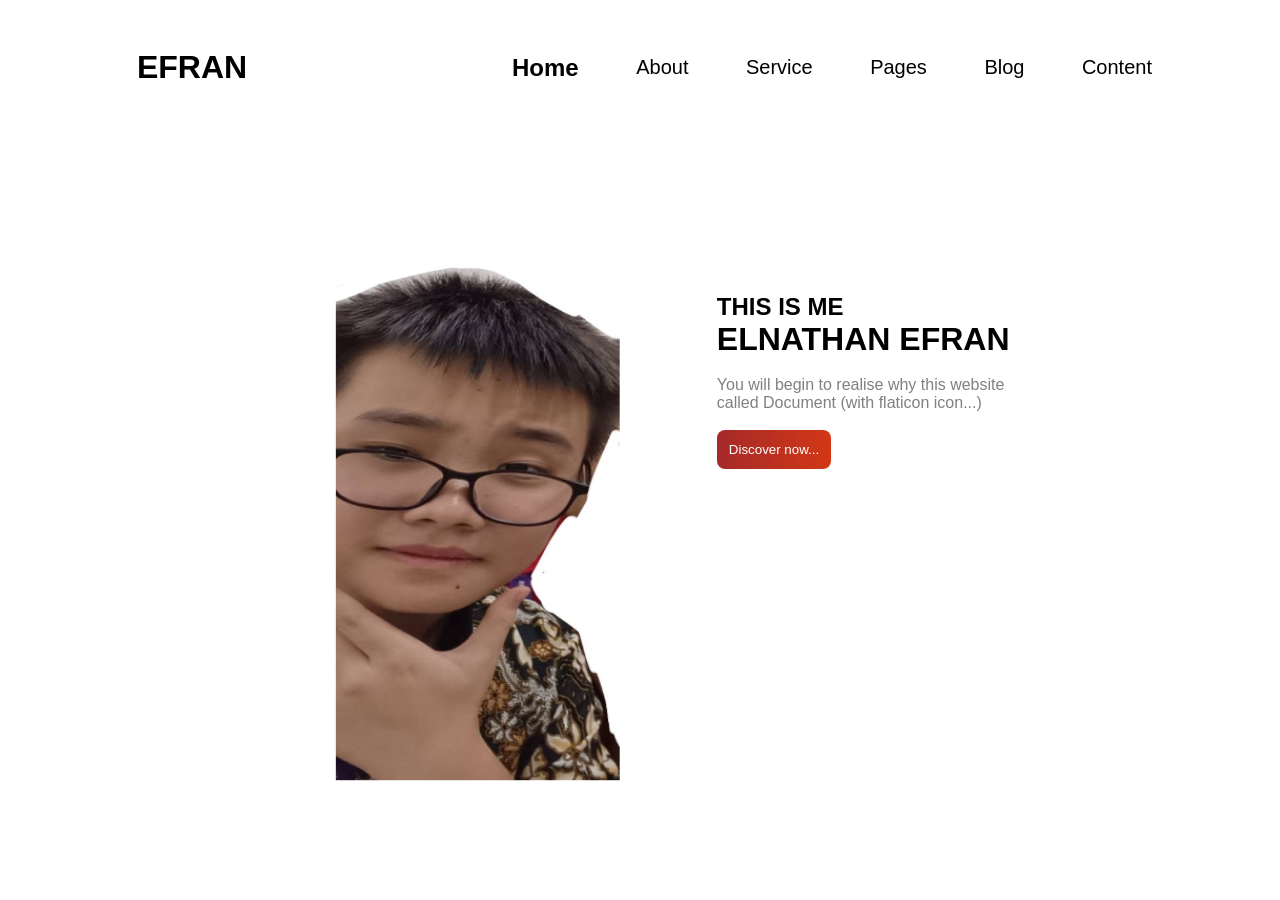
<file: index.html>
<!DOCTYPE html>
<html lang="en">
<head>
    <meta charset="UTF-8">
    <meta name="viewport" content="width=device-width, initial-scale=1.0">
    <title>Portfolio</title>
    <link rel="stylesheet" href="style5.css">
    <link rel="shortcut icon" href="question-sign.png">
</head>
<body>
    <div class="out">
        <div class="atas">
            <div class="l">
                <h1>EFRAN</h1>
            </div>
            <div class="k">
                <a href="index.html" style="font-size: 24px; font-weight: bold; text-decoration: none;" class="text">Home</a>
                <a href="about.html">About</a>
                <a href="service.html">Service</a>
                <a href="pages.html">Pages</a>
                <a href="blog.html">Blog</a>
                <a href="content.html">Content</a>
            </div>
        </div>
        <div class="mid">
            <div class="bks-mid">
                <div class="gbr">
                    <img src="Screenshot 2026-02-11 191618.png" alt="" style="width: 130%; height: 60vh;">
                </div>
                <div class="t">
                    <h2>THIS IS ME</h2>
                    <h1>ELNATHAN EFRAN</h1>
                    <p style="visibility: hidden;">w</p>
                    <p style="color: grey;">You will begin to realise why this website called Document (with flaticon icon...)</p>
                    <p style="visibility: hidden;">w</p>
                    <button onclick="goToPage()">Discover now...</button>
                </div>
            </div>
        </div>
    </div>
    <script>
        // kode dari youtube
        function goToPage() {
            window.location.href = "error.html";
            alert("don't do this if you want no error!");
        }
    </script>
</body>
</html>
</file>
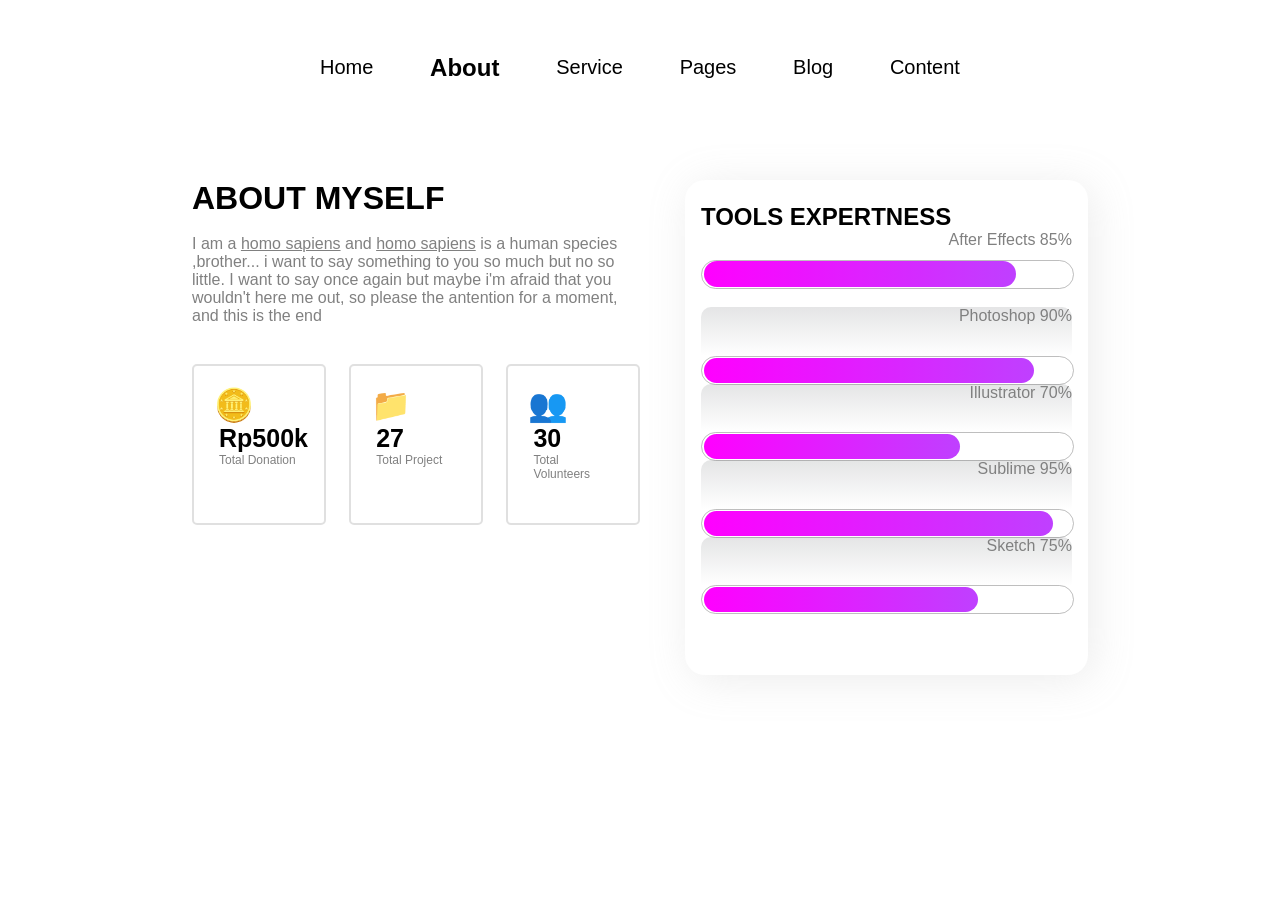
<file: about.html>
<!DOCTYPE html>
<html lang="en">
<head>
    <meta charset="UTF-8">
    <meta name="viewport" content="width=device-width, initial-scale=1.0">
    <title>About me</title>
    <link rel="stylesheet" href="about.css">
    <link rel="shortcut icon" href="question-sign.png">
</head>
<body>
        <div class="atas">
            <div class="right">
                <a href="index.html">Home</a>
                <a href="about.html" style="font-size: 24px; font-weight: bold; text-decoration: none;">About</a>
                <a href="service.html">Service</a>
                <a href="pages.html">Pages</a>
                <a href="blog.html">Blog</a>
                <a href="content.html">Content</a>
            </div>
        </div>
    <div class="out">
        <div class="mid">
            <div class="ki">
                <h1>ABOUT MYSELF</h1>
                <p style="visibility: hidden;">P</p>
                <p style="color: grey;">I am a <span style="text-decoration: underline; color: grey;">homo sapiens</span> and <span style="text-decoration: underline; color: grey;">homo sapiens</span> is a human species ,brother... i want to say something to you so much but no so little. I want to say once again but maybe i'm afraid that you wouldn't here me out, so please the antention for a moment, and this is the end</p>
                <h1 style="visibility: hidden; font-size: 45px;">P</h1>
                <div class="logo">
                    <div class="one">
                        <h1>🪙</h1>
                        <h3>Rp500k</h3>
                        <p >Total Donation</p>
                    </div>
                    <div class="two">
                        <h1>📁</h1>
                        <h3>27</h3>
                        <p>Total Project</p>
                    </div>
                    <div class="three">
                        <h1>👥</h1>
                        <h3>30</h3>
                        <p>Total Volunteers</p>
                    </div>
                </div>
            </div>
            <div class="ka">
                <div class="bks-ka">
                    <h2>TOOLS EXPERTNESS</h2>
                    <div class="k">
                        <div class="e">
                            <p>After Effects 85%</p>
                            <p style="visibility: hidden; font-size: 10px;">i</p>
                            <div class="g">
                                <div class="bks-g">

                                </div>
                            </div>
                        </div>
                        <div class="p">
                            <div class="photo">
                                <p>Photoshop 90%</p>
                            </div>
                            <div class="ga">
                                <div class="bks-ga">

                                </div>
                            </div>
                        </div>
                        <div class="l">
                            <div class="ill">
                                <p>Illustrator 70%</p>
                            </div>
                            <div class="gar">
                                <div class="bks-gar">

                                </div>
                            </div>
                        </div>
                        <div class="s">
                            <div class="lime">
                                <p>Sublime 95%</p>
                            </div>
                            <div class="gari">
                                <div class="bks-gari">

                                </div>
                            </div>
                        </div>
                        <div class="h">
                            <div class="kect">
                                <p>Sketch 75%</p>
                            </div>
                            <div class="garis">
                                <div class="bks-garis">

                                </div>
                            </div>
                        </div>
                    </div>
                </div>
            </div>
        </div>
    </div>
</body>
</html>
</file>
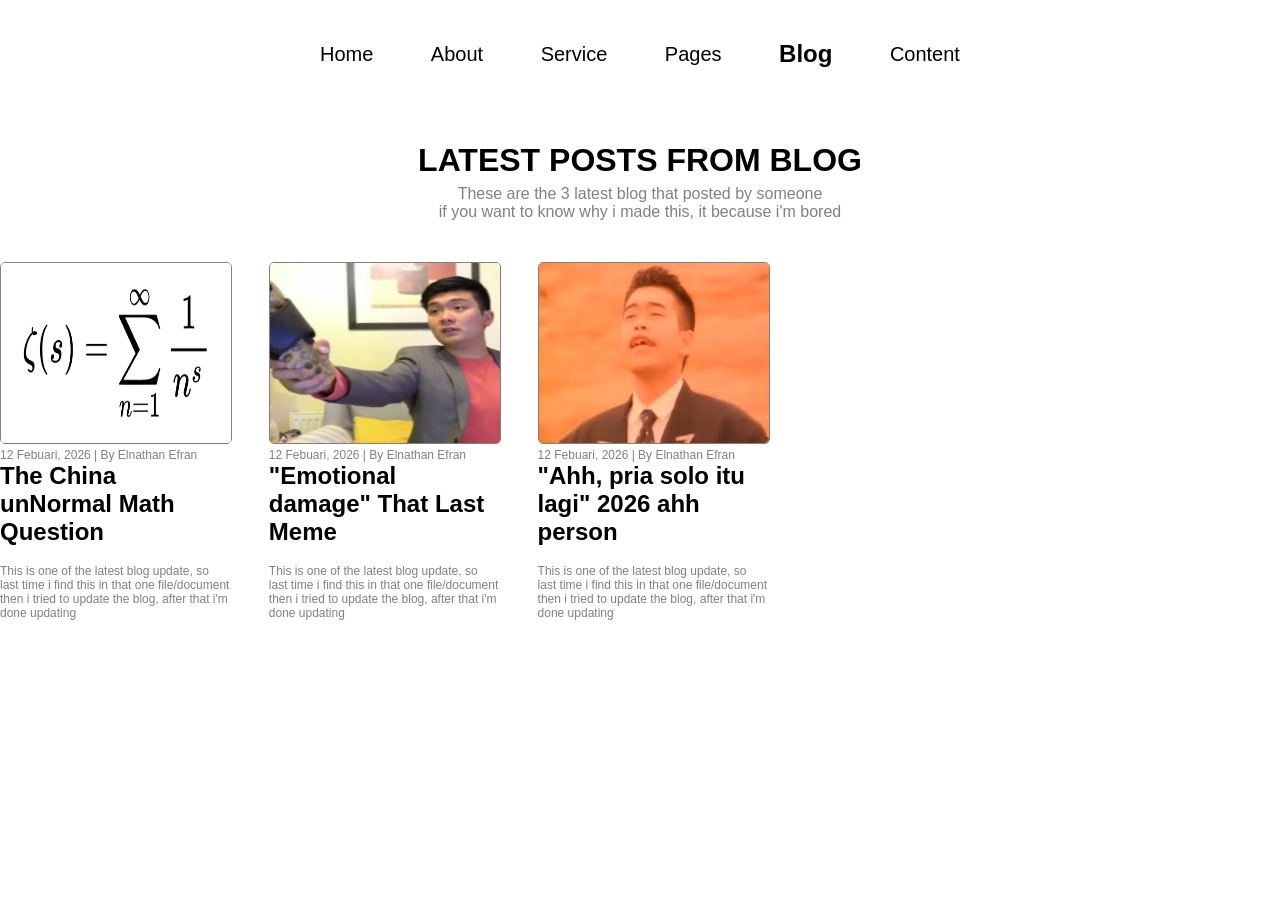
<file: blog.html>
<!DOCTYPE html>
<html lang="en">
<head>
    <meta charset="UTF-8">
    <meta name="viewport" content="width=device-width, initial-scale=1.0">
    <title>Some Blogs</title>
    <link rel="stylesheet" href="blog.css">
    <link rel="shortcut icon" href="question-sign.png">
</head>
<body>
    <div class="atas">
        <div class="right">
            <a href="index.html">Home</a>
            <a href="about.html">About</a>
            <a href="service.html">Service</a>
            <a href="pages.html">Pages</a>
            <a href="blog.html" style="font-size: 24px; font-weight: bold; text-decoration: none;">Blog</a>
            <a href="content.html">Content</a>
        </div>
    </div>
    <div class="mid">
        <h1 style="font-size: 30px; visibility: hidden;">W</h1>
        <h1>LATEST POSTS FROM BLOG</h1>
        <p style="visibility: hidden; font-size: 6px;">h</p>
        <p>These are the 3 latest blog that posted by someone</p>
        <p>if you want to know why i made this, it because i'm bored</p><br><br>
        <div class="d">
            <div class="k">
                <img src="Screenshot 2026-01-03 205551.png" alt="" style="width: 100%; height: 20vh; border-radius: 5px; border: 1px solid grey;" onclick="goToPage()">
                <p>12 Febuari, 2026 | By Elnathan Efran</p>
                <h2>The China unNormal Math Question</h2><br>
                <p>This is one of the latest blog update, so last time i find this in that one file/document then i tried to update the blog, after that i'm done updating</p>
            </div>
            <div class="k">
                <img src="Screenshot 2026-01-03 203443.png" alt="" style="width: 100%; height: 20vh; border-radius: 5px; border: 1px solid grey;" onclick="goToPage()">
                <p>12 Febuari, 2026 | By Elnathan Efran</p>
                <h2>"Emotional damage" That Last Meme</h2><br>
                <p>This is one of the latest blog update, so last time i find this in that one file/document then i tried to update the blog, after that i'm done updating</p>
            </div>
            <div class="k">
                <img src="Screenshot 2026-02-12 205001.png" alt="" style="width: 100%; height: 20vh; border-radius: 5px; border: 1px solid grey;" onclick="goToPage()">
                <p>12 Febuari, 2026 | By Elnathan Efran</p>
                <h2>"Ahh, pria solo itu lagi" 2026 ahh person</h2><br>
                <p>This is one of the latest blog update, so last time i find this in that one file/document then i tried to update the blog, after that i'm done updating</p>
            </div>
        </div>
    </div>
    <script>
        function goToPage() {
            window.location.href = "jellylike.html";
        }
    </script>
</body>
</html>
</file>
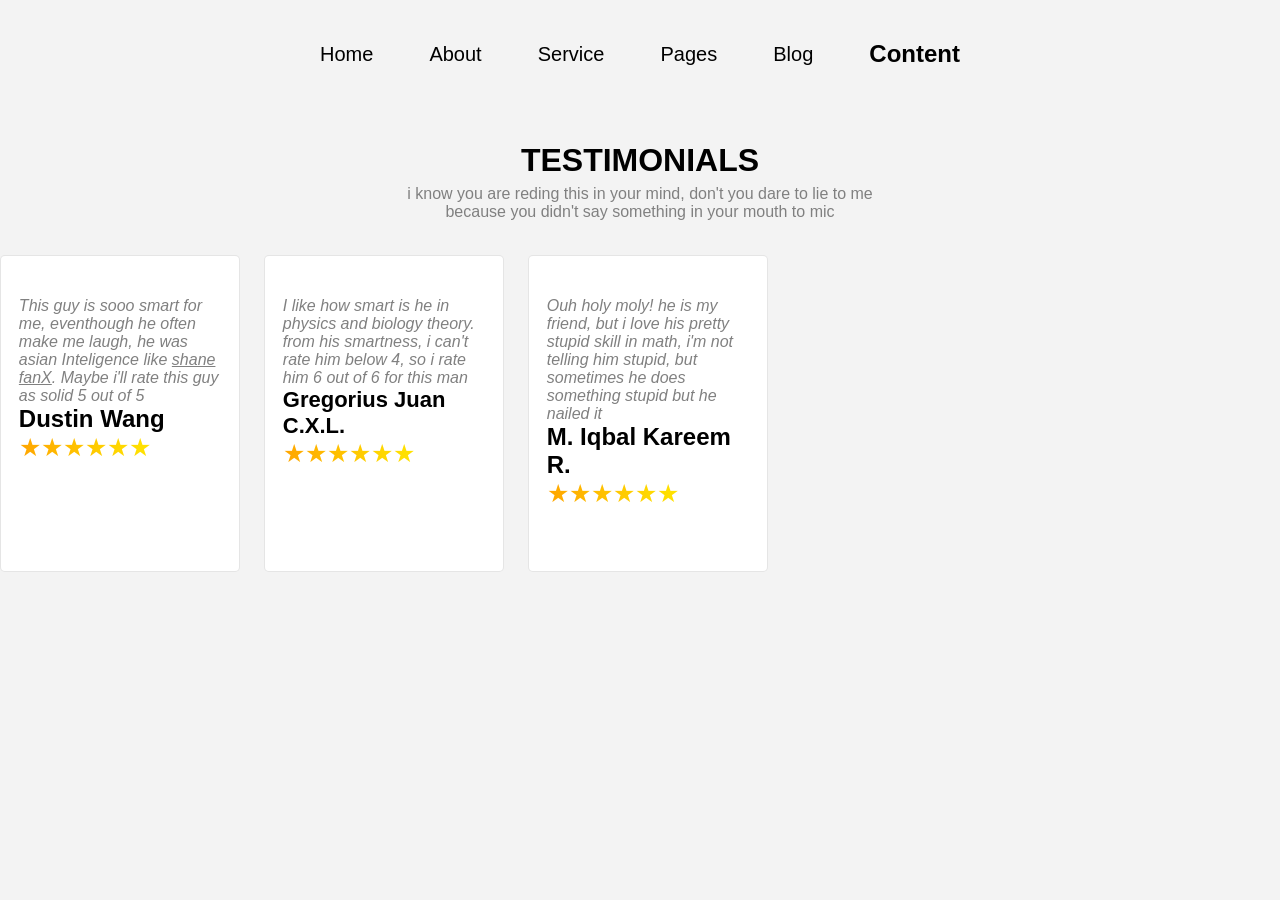
<file: content.html>
<!DOCTYPE html>
<html lang="en">
<head>
    <meta charset="UTF-8">
    <meta name="viewport" content="width=device-width, initial-scale=1.0">
    <title>Content rating</title>
    <link rel="stylesheet" href="content.css">
    <link rel="shortcut icon" href="question-sign.png">
</head>
<body>
    <div class="atas">
        <div class="right">
            <a href="index.html">Home</a>
            <a href="about.html">About</a>
            <a href="service.html">Service</a>
            <a href="pages.html">Pages</a>
            <a href="blog.html">Blog</a>
            <a href="content.html" style="font-size: 24px; font-weight: bold; text-decoration: none;">Content</a>
        </div>
    </div>
    <div class="mid">
        <h1 style="font-size: 30px; visibility: hidden;">W</h1>
        <h1>TESTIMONIALS</h1>
        <p style="visibility: hidden; font-size: 6px;">h</p>
        <p>i know you are reding this in your mind, don't you dare to lie to me</p>
        <p>because you didn't say something in your mouth to mic</p>
        <h1 style="font-size: 30px; visibility: hidden;">W</h1>
        <div class="one">
            <div class="kotak">
                <div class="bks">
                    <p><i>This guy is sooo smart for me, eventhough he often make me laugh, he was asian Inteligence like <a href="https://www.youtube.com/@shanefanx/shorts" style="color: grey;"><i>shane fanX</i></a>. Maybe i'll rate this guy as solid 5 out of 5</i></p>
                    <h2>Dustin Wang</h2>
                    <p style="background: linear-gradient(to right, orange, gold, yellow); color: transparent; -webkit-background-clip: text; background-clip: text; font-size: 25px;">★★★★★★</p>
                </div>
            </div>
            <div class="kotak">
                <div class="bks">
                    <p><i>I like how smart is he in physics and biology theory. from his smartness, i can't rate him below 4, so i rate him 6 out of 6 for this man</i></p>
                    <h2 style="font-size: 22px;">Gregorius Juan C.X.L.</h2>
                    <p style="background: linear-gradient(to right, orange, gold, yellow); color: transparent; -webkit-background-clip: text; background-clip: text; font-size: 25px;">★★★★★★</p>
                </div>
            </div>
            <div class="kotak">
                <div class="bks">
                    <p><i>Ouh holy moly! he is my friend, but i love his pretty stupid skill in math, i'm not telling him stupid, but sometimes he does something stupid but he nailed it</i></p>
                    <h2>M. Iqbal Kareem R.</h2>
                    <p style="background: linear-gradient(to right, orange, gold, yellow); color: transparent; -webkit-background-clip: text; background-clip: text; font-size: 25px;">★★★★★★</p>
                </div>
            </div>
        </div>
    </div>
</body>
</html>
</file>
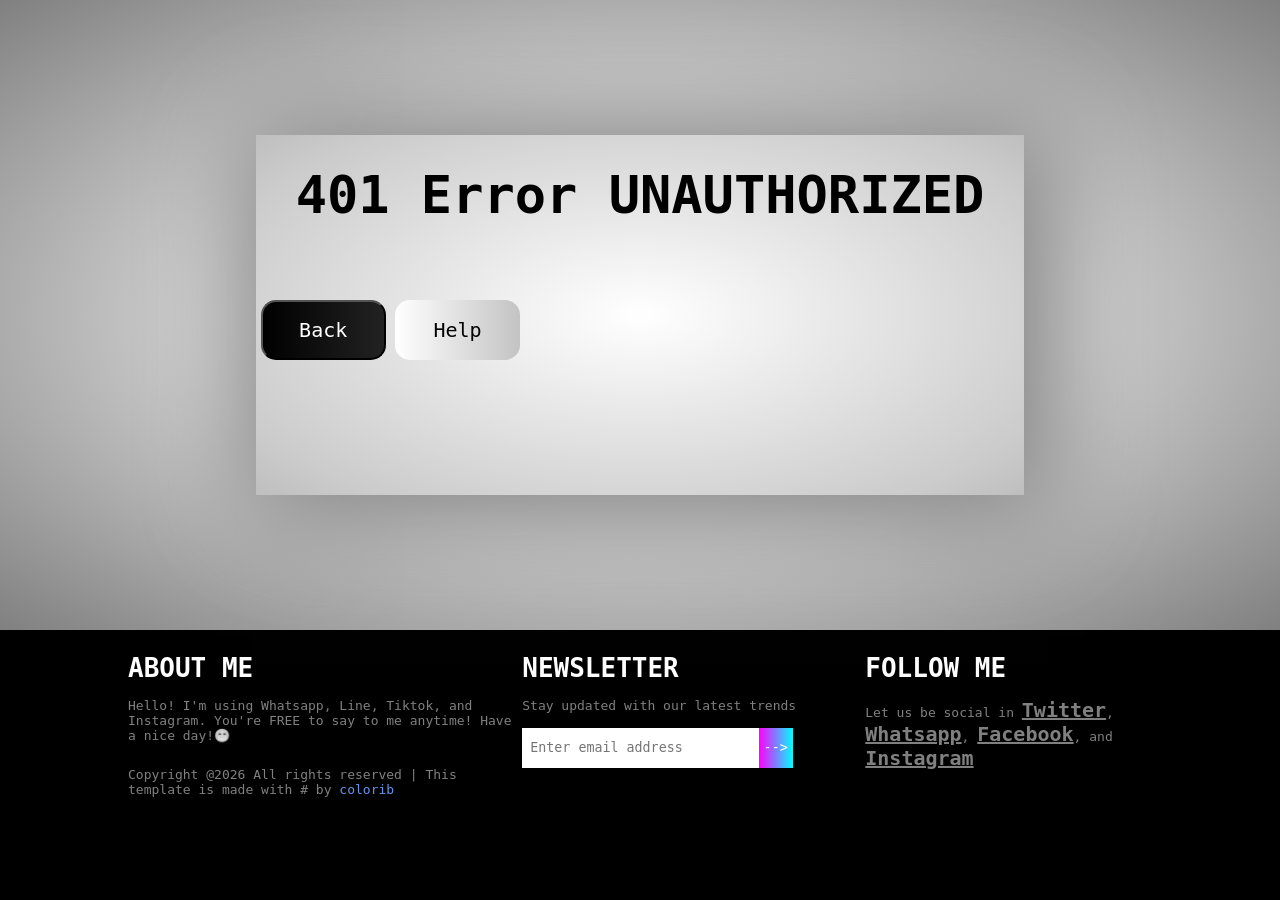
<file: error2.html>
<!DOCTYPE html>
<html lang="en">
<head>
    <meta charset="UTF-8">
    <meta name="viewport" content="width=device-width, initial-scale=1.0">
    <title>401 UNAUTHORIZED</title>
    <link rel="shortcut icon" href="computer.png">
    <style>
        *{
            padding: 0;
            margin: 0;
            font-family: monospace;
        }
        .out{
            width: 100%;
            height: 70vh;
            display: flex;
            justify-content: center;
            align-items: center;
            background: radial-gradient(white, rgb(203, 203, 203), grey);
        }
        .bks{
            width: 60%;
            height: 40vh;
            box-shadow: 10px 5px 100px 15px grey;
            text-align: center;
            font-size: 26px;
        }
        .b button{
            border-radius: 15px;
            width: 50%;
            transition: ease-in-out;
        }
        .o button{
            background: linear-gradient(to right, black, rgb(34, 34, 34));
            color: white;
            font-size: 20px;
            width: 125px;
            height: 60px;
            transition: ease-in-out;
        }
        .o button:hover{
            transform: scale(1.2);
            transition: 0.15s ease-in-out;
        }
        .l button{
            background: linear-gradient(to right, white, rgb(195, 195, 195));
            border: none;
            font-size: 20px;
            width: 125px;
            height: 60px;
        }
        .l button:hover{
            transform: scale(1.2);
            transition: 0.15s ease-in-out;
        }
        .b{
            width: 35%;
            height: 10vh;
            justify-self: center;
            display: flex;
            justify-content: space-around;
            align-items: center;
        }
        .outa{
            width: 100%;
            height: 30vh;
            background-color: black;
            display: flex;
            justify-content: center;
            align-items: center;
        }
        .outa p{
            color: grey;
        }
        .bksouta{
            width: 80%;
            height: 25vh;
            display: flex;
            justify-content: space-between;
            align-items: center;
        }
        .about{
            width: 38%;
            height: 25vh;
            text-align: start;
            color: white;
        }
        .letter{
            width: 33%;
            height: 25vh;
            text-align: start;
            color: white;
        }
        .me{
            width: 28%;
            height: 25vh;
            text-align: start;
            color: white;
        }
        .letter input{
            width: 70%;
            height: 4.5vh;
            border: none;
        }
        .letter button{
            width: 10%;
            height: 4.5vh;
            background: linear-gradient(to right,  magenta, cyan);
            color: white;
            border: none;
            cursor: pointer;
        }
        
        @media(max-width:391px){
            .bks{
                width: 100%;
            }
            .o button, .l button{
                width: 100px;
            }
            .b{
                width: 100%;
            }
            .bksouta{
                width: 95%;
                flex-wrap: wrap;
                display: flex;
                overflow-y: scroll;
            }
            .bksouta::-webkit-scrollbar{
                width: 10px;
            }
            .bksouta::-webkit-scrollbar-track{
                background-color: rgb(53, 53, 53);
                border-radius: 10px;
            }
            .bksouta::-webkit-scrollbar-thumb{
                background-color: white;
                border-radius: 10px;
            }
            .about{
                width: 100%;
            }
            .letter{
                width: 100%;
            }
            .me{
                width: 100%;
            }
            .idk{
                display: none;
            }
        }
    </style>
</head>
<body>
    <div class="out">
        <div class="bks">
            <br class="idk">
            <h1>401 Error UNAUTHORIZED</h1>
            <h1 style="visibility: hidden;">t</h1>
            <div class="b">
                <div class="o">
                    <button onclick="goToPage()">Back</button>
                </div>
                <div class="l">
                    <button onclick="alert('401 UNAUTHORIZED, click back')">Help</button>
                </div>
            </div>
        </div>
    </div>
    <div class="outa">
        <div class="bksouta">
            <div class="about">
                <h1>ABOUT ME</h1>
                <p style="visibility: hidden;">W</p>
                <p>Hello! I'm using Whatsapp, Line, Tiktok, and Instagram. You're FREE to say to me anytime! Have a nice day!<span style="filter: grayscale();">😁</span></p>
                <p style="visibility: hidden; font-size: 20px;">W</p>
                <p>Copyright @2026 All rights reserved | This template is made with # by <span style="color: cornflowerblue; cursor: pointer;">colorib</span></p>
            </div>
            <div class="letter">
                <h1>NEWSLETTER</h1><br>
                <p>Stay updated with our latest trends</p>
                <p style="visibility: hidden;">W</p>
                <input type="email" placeholder=" Enter email address" id="input"><button onclick="getMessage()">--></button>
            </div>
            <div class="me">
                <h1>FOLLOW ME</h1><br>
                <p>Let us be social in <span onclick="goToTwitter()" style="font-weight: bold; text-decoration: underline; cursor: pointer; font-size: 20px;">Twitter</span>, <span onclick="goToWhatsapp()" style="font-weight: bold; text-decoration: underline; cursor: pointer; font-size: 20px;">Whatsapp</span>, <span onclick="goToFacebook()" style="font-weight: bold; text-decoration: underline; cursor: pointer; font-size: 20px;">Facebook</span>, and <span onclick="goToInstagram" style="font-weight: bold; text-decoration: underline; cursor: pointer; font-size: 20px;">Instagram</span></p>
                <p style="visibility: hidden;">W</p>
            </div>
        </div>
    </div>
    <script>
        function goToPage() {
            window.location.href = "pages.html";
        }
        function getMessage() {
            document.getElementById("input").value = "";
        }
        function goToTwitter() {
            window.location.href = "https://x.com/";
        }
        function goToInstagram() {
            window.location.href = "https://www.instagram.com/";
        }
        function goToFacebook() {
            window.location.href = "https://www.facebook.com/login/";
        }
        function goToWhatsapp() {
            window.location.href = "https://web.whatsapp.com/";
        }
    </script>
</body>
</html>
</file>
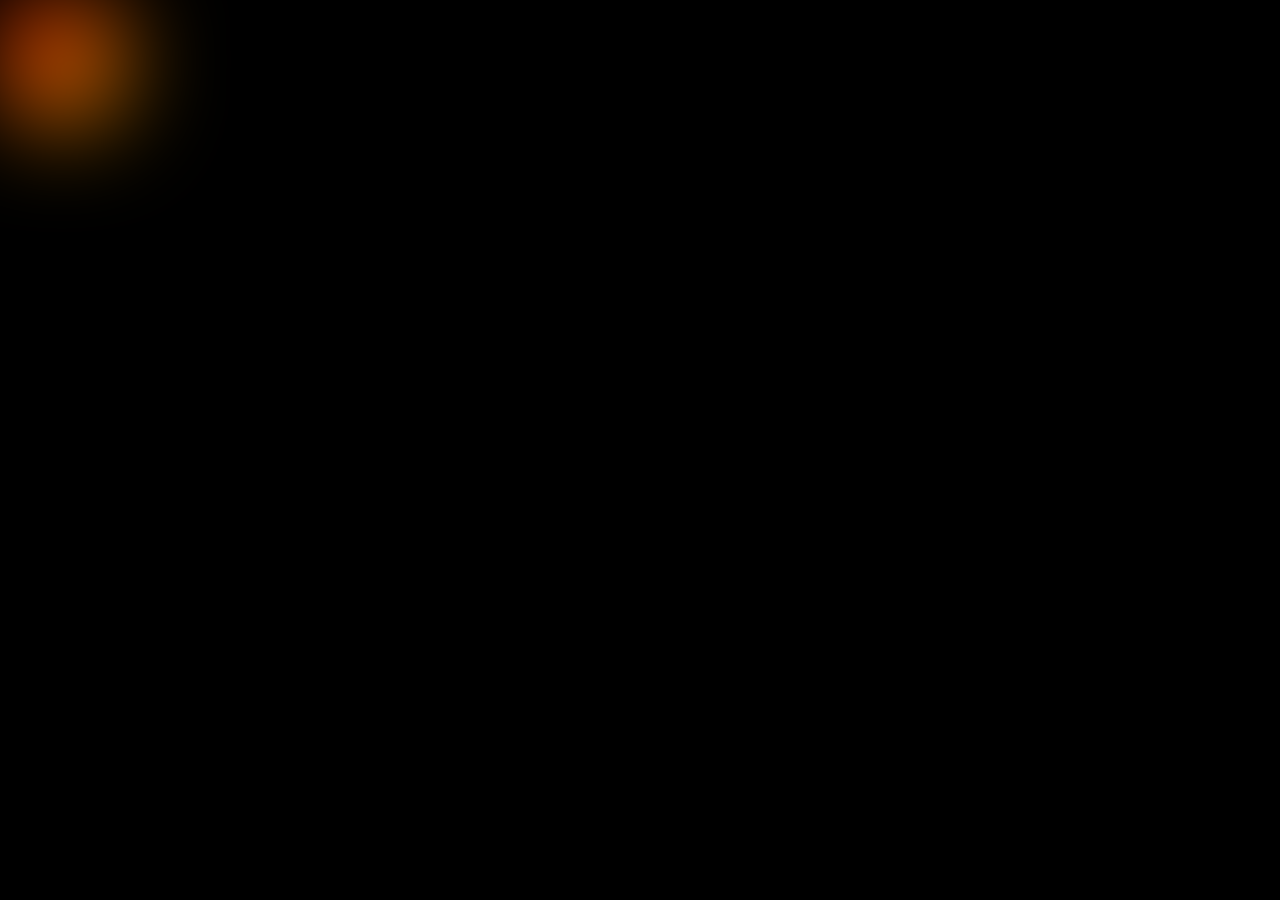
<file: jellylike.html>
<!DOCTYPE html>
<html lang="en">
<head>
    <meta charset="UTF-8">
    <meta name="viewport" content="width=device-width, initial-scale=1.0">
    <title>Jelly-Fluid-like</title>
    <link rel="shortcut icon" href="question-sign.png">
    <!-- kode dari chat-gpt sir😁 -->
<style>
html, body {
  margin: 0;
  height: 100%;
  overflow: hidden;
  background: #000;
  cursor: none;
}

.liquid{
  position: fixed;
  inset: 0;
  pointer-events: none;
}

body:hover .liquid{
  opacity: 1;
}

.bks-liquid {
  position: absolute;
  width: 140%;
  height: 140%;
  top: -20%;
  left: -20%;
  filter: blur(80px) contrast(160%);
  animation: morph 12s infinite alternate ease-in-out;
}

.cursor-jelly {
  position: absolute;
  width: 120px;
  height: 120px;
  border-radius: 50%;
  background: radial-gradient(circle at 30% 30%, red, yellow);
  filter: blur(50px);
  pointer-events: none;
  transition: transform 0.05s linear;
}

@keyframes morph {
  0% {
    border-radius: 40% 60% 55% 45% / 50% 45% 55% 50%;
  }
  50% {
    border-radius: 60% 40% 45% 55% / 40% 60% 40% 60%;
  }
  100% {
    border-radius: 45% 55% 60% 40% / 55% 45% 60% 40%;
  }
}
</style>
</head>

<body>

<div class="liquid">
  <div class="bks-liquid">

  </div>
  <div class="cursor-jelly" id="cursorJelly">
    
  </div>
</div>

<script>
const jelly = document.getElementById("cursorJelly");

let mouseX = 0;
let mouseY = 0;
let currentX = 0;
let currentY = 0;

document.addEventListener("mousemove", (e) => {
  mouseX = e.clientX - 100;
  mouseY = e.clientY - 100;
});

function animate() {
  currentX += (mouseX - currentX) * 0.15;
  currentY += (mouseY - currentY) * 0.15;

  jelly.style.transform = `translate(${currentX}px, ${currentY}px)`;

  requestAnimationFrame(animate);
}

animate();
</script>

</body>
</html>
</file>
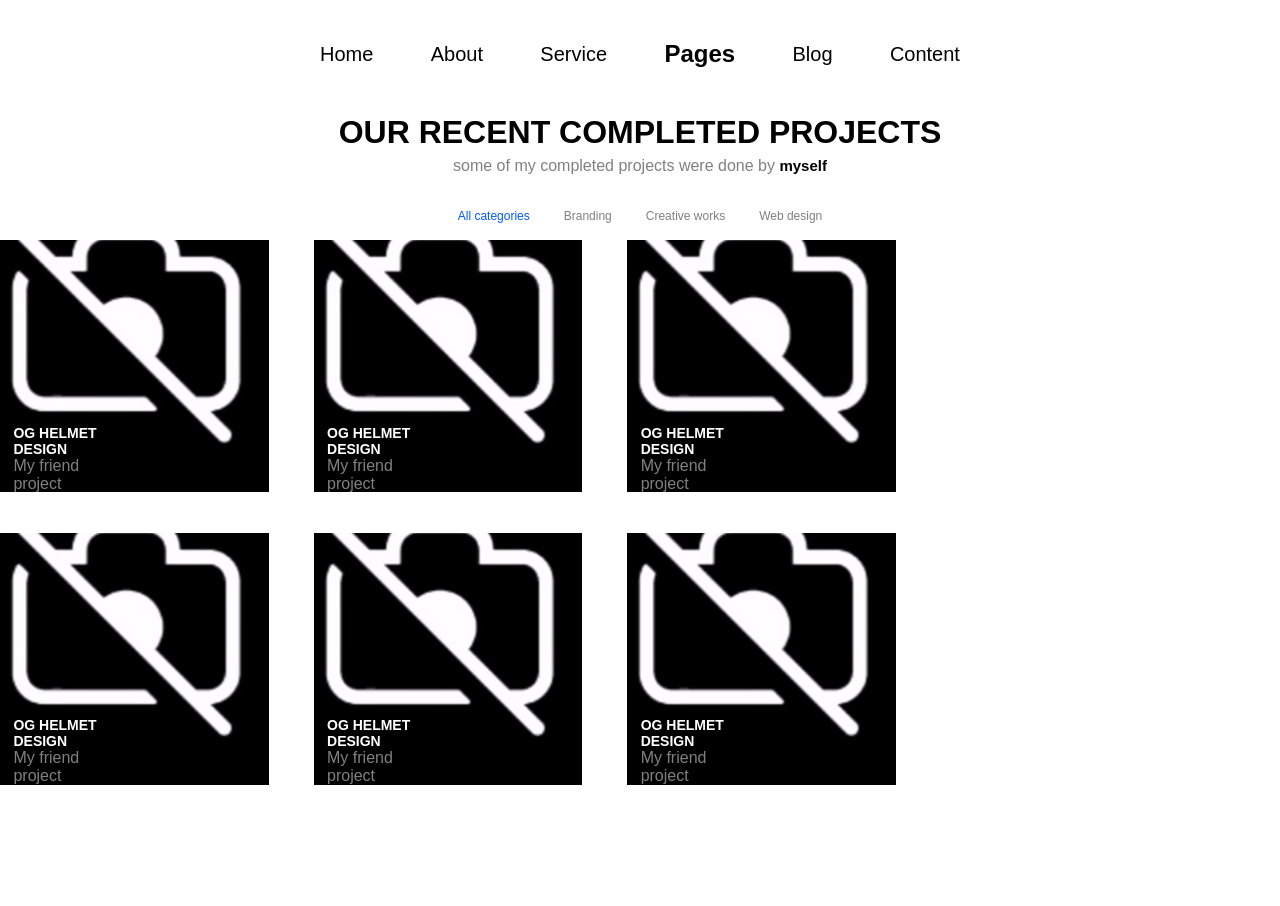
<file: pages.html>
<!DOCTYPE html>
<html lang="en">
<head>
    <meta charset="UTF-8">
    <meta name="viewport" content="width=device-width, initial-scale=1.0">
    <title>Some Pages</title>
    <link rel="stylesheet" href="pages.css">
    <link rel="shortcut icon" href="file.png">
</head>
<body>
    <div class="atas">
            <div class="right">
                <a href="index.html">Home</a>
                <a href="about.html">About</a>
                <a href="service.html">Service</a>
                <a href="pages.html" style="font-size: 24px; font-weight: bold; text-decoration: none;">Pages</a>
                <a href="blog.html">Blog</a>
                <a href="content.html">Content</a>
            </div>
    </div>
    <p style="visibility: hidden; font-size: 6px;">h</p>
    <div class="out">
        <h1>OUR RECENT COMPLETED PROJECTS</h1>
        <p style="visibility: hidden; font-size: 6px;">h</p>
        <p>some of my completed projects were done by <span style="font-size: 15px; font-weight: bold; color: black;">myself</span></p>
        <h1 style="font-size: 30px; visibility: hidden;">W</h1>
        <p style="font-size: 12px;"><span style="color: rgb(0, 89, 255);">All categories</span><span style="visibility: hidden;">WWW</span>Branding<span style="visibility: hidden;">WWW</span>Creative works<span style="visibility: hidden;">WWW</span>Web design</p>
        <p style="visibility: hidden; font-size: 15px;">h</p>
        <div class="picture">
            <div class="kotak">
                <div class="p" onclick="goToPage()">
                    <div class="h">
                        <h3>OG HELMET DESIGN</h3>
                        <p>My friend project</p>
                    </div>
                </div>
            </div>
            <div class="kotak">
                <div class="p" onclick="goToPage()">
                    <div class="h">
                        <h3>OG HELMET DESIGN</h3>
                        <p>My friend project</p>
                    </div>
                </div>
            </div>
            <div class="kotak">
                <div class="p" onclick="goToPage()">
                    <div class="h">
                        <h3>OG HELMET DESIGN</h3>
                        <p>My friend project</p>
                    </div>
                </div>
            </div>
            <div class="kotak">
                <div class="p" onclick="goToPage()">
                    <div class="h">
                        <h3>OG HELMET DESIGN</h3>
                        <p>My friend project</p>
                    </div>
                </div>
            </div>
            <div class="kotak">
                <div class="p" onclick="goToPage()">
                    <div class="h">
                        <h3>OG HELMET DESIGN</h3>
                        <p>My friend project</p>
                    </div>
                </div>
            </div>
            <div class="kotak">
                <div class="p" onclick="goToPage()">
                    <div class="h">
                        <h3>OG HELMET DESIGN</h3>
                        <p>My friend project</p>
                    </div>
                </div>
            </div>
        </div>
    </div>
    <script>
        // kode dari youtube
        function goToPage() {
            window.location.href = "error2.html";
        }
    </script>
</body>
</html>
</file>
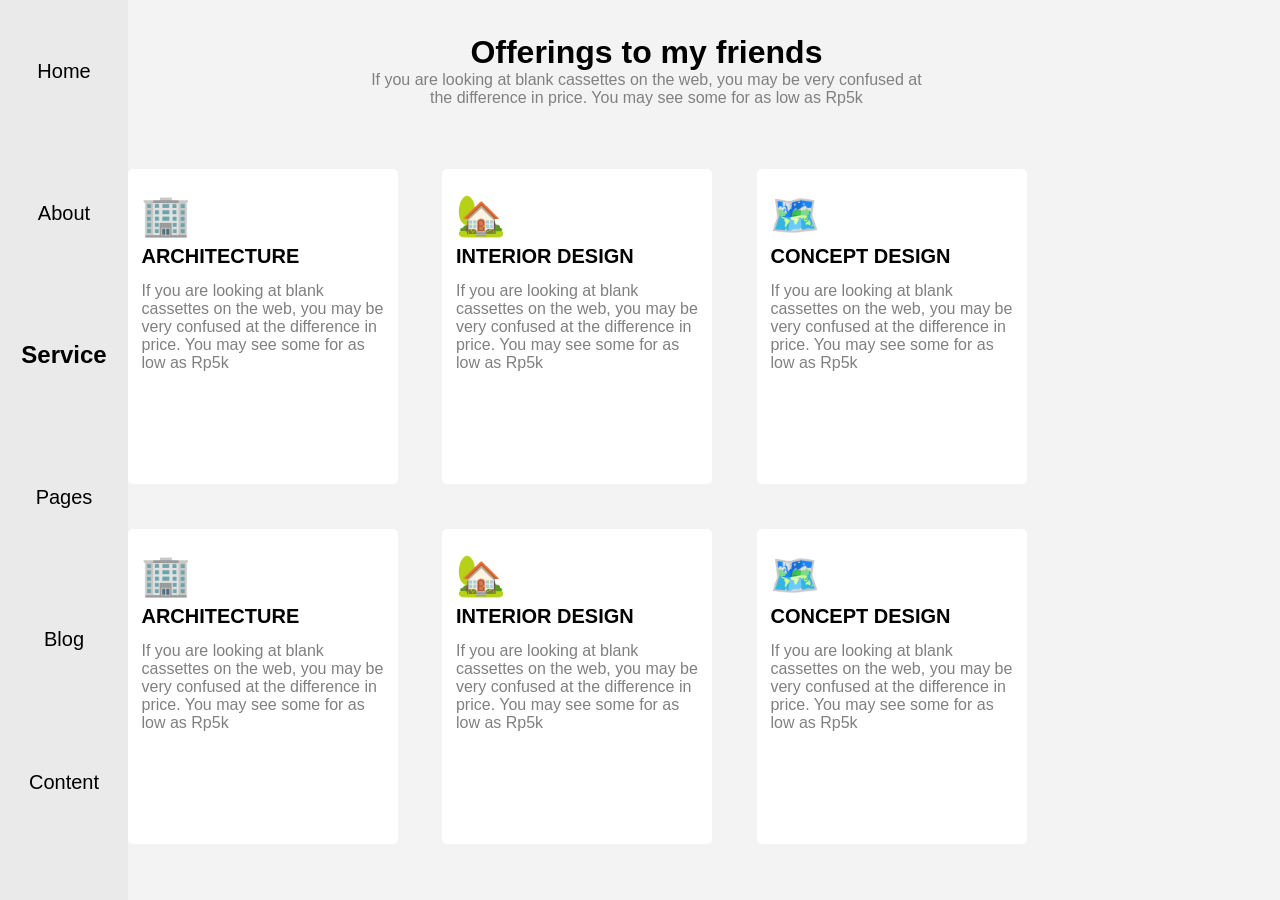
<file: service.html>
<!DOCTYPE html>
<html lang="en">
<head>
    <meta charset="UTF-8">
    <meta name="viewport" content="width=device-width, initial-scale=1.0">
    <title>Services</title>
    <link rel="stylesheet" href="service.css">
    <link rel="shortcut icon" href="question-sign.png">
</head>
<body>
    <div class="out">
        <div class="atas">
            <div class="right">
                <div class="a1">
                    <a href="index.html">Home</a>
                </div>
                <div class="a2">
                    <a href="about.html">About</a>
                </div>
                <div class="a3">
                    <a href="service.html" style="font-size: 24px; font-weight: bold; text-decoration: none;">Service</a>
                </div>
                <div class="a4">
                    <a href="pages.html">Pages</a>
                </div>
                <div class="a5">
                    <a href="blog.html">Blog</a>
                </div>
                <div class="a6">
                    <a href="content.html">Content</a>
                </div>
            </div>
        </div>
        <div class="ser">
            <div class="up">
                <p style="visibility: hidden; font-size: 30px;">h</p>
                <h1>Offerings to my friends</h1>
                <p>If you are looking at blank cassettes on the web, you may be very confused at</p>
                <p>the difference in price. You may see some for as low as Rp5k</p>
            </div>
            <p style="visibility: hidden; font-size: 30px;">h</p>
            <div class="some">
                <div class="kotak">
                    <div class="bks-kotak">
                        <h1 style="font-size: 40px;">🏢</h1>
                        <p style="visibility: hidden; font-size: 6px;">h</p>
                        <h1>ARCHITECTURE</h1>
                        <p style="visibility: hidden; font-size: 12px;">h</p>
                        <p style="color: grey;">If you are looking at blank cassettes on the web, you may be very confused at the difference in price. You may see some for as low as Rp5k</p>
                    </div>
                </div>
                <div class="kotak">
                    <div class="bks-kotak">
                        <h1 style="font-size: 40px;">🏡</h1>
                        <p style="visibility: hidden; font-size: 6px;">h</p>
                        <h1>INTERIOR DESIGN</h1>
                        <p style="visibility: hidden; font-size: 12px;">h</p>
                        <p style="color: grey;">If you are looking at blank cassettes on the web, you may be very confused at the difference in price. You may see some for as low as Rp5k</p>
                    </div>
                </div>
                <div class="kotak">
                    <div class="bks-kotak">
                        <h1 style="font-size: 40px;">🗺️</h1>
                        <p style="visibility: hidden; font-size: 6px;">h</p>
                        <h1>CONCEPT DESIGN</h1>
                        <p style="visibility: hidden; font-size: 12px;">h</p>
                        <p style="color: grey;">If you are looking at blank cassettes on the web, you may be very confused at the difference in price. You may see some for as low as Rp5k</p>
                    </div>
                </div>
                <div class="kotak">
                    <div class="bks-kotak">
                        <h1 style="font-size: 40px;">🏢</h1>
                        <p style="visibility: hidden; font-size: 6px;">h</p>
                        <h1>ARCHITECTURE</h1>
                        <p style="visibility: hidden; font-size: 12px;">h</p>
                        <p style="color: grey;">If you are looking at blank cassettes on the web, you may be very confused at the difference in price. You may see some for as low as Rp5k</p>
                    </div>
                </div>
                <div class="kotak">
                    <div class="bks-kotak">
                        <h1 style="font-size: 40px;">🏡</h1>
                        <p style="visibility: hidden; font-size: 6px;">h</p>
                        <h1>INTERIOR DESIGN</h1>
                        <p style="visibility: hidden; font-size: 12px;">h</p>
                        <p style="color: grey;">If you are looking at blank cassettes on the web, you may be very confused at the difference in price. You may see some for as low as Rp5k</p>
                    </div>
                </div>
                <div class="kotak">
                    <div class="bks-kotak">
                        <h1 style="font-size: 40px;">🗺️</h1>
                        <p style="visibility: hidden; font-size: 6px;">h</p>
                        <h1>CONCEPT DESIGN</h1>
                        <p style="visibility: hidden; font-size: 12px;">h</p>
                        <p style="color: grey;">If you are looking at blank cassettes on the web, you may be very confused at the difference in price. You may see some for as low as Rp5k</p>
                    </div>
                </div>
            </div>
        </div>
    </div>
</body>
</html>
</file>
<file: style5.css>
*{
    padding: 0;
    margin: 0;
    font-family: 'Segoe UI', Tahoma, Geneva, Verdana, sans-serif;
}
*::-webkit-scrollbar{
    overflow: hidden;
}
.out{
    width: 100%;
    height: 100vh;
}
.atas{
    width: 100%;
    height: 15vh;
    display: flex;
    justify-content: space-around;
    align-items: center;
}
.l{
    width: 10%;
    height: 15vh;
    display: flex;
    align-items: center;
    justify-content: center;
}
.l h1:hover{
    width: 200%;
    height: 200vh;
    background-color: black;
    position: absolute;
    color: white;
    display: flex;
    align-items: center;
    text-align: center;
    justify-content: center;
    /* kode dari youtube */
    font-family: Cambria, Cochin, Georgia, Times, 'Times New Roman', serif;
    text-shadow: 0 0 5px white, 0 0 10px white, 0 0 20px white;
    box-shadow: 0 0 5px black, 0 0 20px black, 0 0 50px black, 0 0 100px black;
}
.k{
    width: 50%;
    height: 15vh;
    display: flex;
    justify-content: space-between;
    align-items: center;
}
.k a{
    text-decoration: none;
}
.mid{
    width: 100%;
    height: 85vh;
    display: flex;
    justify-content: center;
    align-items: center;
}
.bks-mid{
    width: 60%;
    height: 60vh;
    display: flex;
    justify-content: space-between;
}
.t{
    width: 40%;
    height: 55vh;
    text-align: start;
    align-self: flex-end;
}
.t button{
    color: white;
    background: linear-gradient(to right, brown, orangered, yellow);
    border: none;
    padding: 12px;
    border-radius: 8px;
    background-size: 400% 400%;
    transition: transform 0.5s ease-in-out;
    animation: man 5s ease-in-out infinite;
}
.t button:hover{
    transform: scale(1.5);
    display: block;
    filter: drop-shadow(0 0 10px orangered);
    transition: transform 0.5s ease-in-out;
    background-color: orangered;
    color: blue;
}
.atas a{
    font-size: 20px;
    color: black;
}
.atas a:hover{
    font-size: 24px;
    font-weight: bold;
    text-decoration: none;
}

@media(max-width:391px){
    .atas{
        height: 24vh;
        display: flex;
        flex-wrap: wrap;
    }
    .l{
        width: 100%;
        height: 12vh;
    }
    .l h1{
        width: 100%;
        display: flex;
        justify-content: center;
    }
    .k{
        width: 100%;
        height: 12vh;
        overflow-x: scroll;
        display: flex;
        justify-content: space-between;
        gap: 7%;
    }
    .k a{
        margin-left: 20px;
        margin-right: 20px;
    }
    .mid{
        width: 100%;
        height: 35vh;
    }
    .bks-mid{
        width: 90%;
        align-self: flex-start;
        flex-wrap: wrap;
    }
    .gbr{
        width: 100%;
        height: 70vh;
        display: flex;
        justify-content: center;
    }
    .gbr img{
        width: 60vw;
    }
    .t{
        width: 110%;
    }
    .k::-webkit-scrollbar{
       height: 5px;
    }
    .k::-webkit-scrollbar-track{
        border-radius: 10px;
    }
    .k::-webkit-scrollbar-thumb{
        background-color: rgb(53, 53, 53);
        border-radius: 10px;
    }
}

@keyframes man{
    0%{
        background-position: 0% 0%;
    }
    50%{
        background-position: 100% 100%;
    }
    100%{
        background-position: 0% 0%;
    }
}
</file>
<file: about.css>
*{
    padding: 0;
    margin: 0;
    font-family: 'Segoe UI', Tahoma, Geneva, Verdana, sans-serif;
}
*::-webkit-scrollbar{
    overflow: hidden;
}
.atas{
    width: 100%;
    height: 15vh;
    display: flex;
    justify-content: space-around;
    align-items: center;
}
.right{
    width: 50%;
    height: 15vh;
    display: flex;
    justify-content: space-between;
    align-items: center;
}
.atas a{
    font-size: 20px;
    color: black;
    text-decoration: none;
}
.atas a:hover{
    font-size: 24px;
    font-weight: bold;
    text-decoration: none;
}
.out{
    width: 100%;
    height: 80vh;
    display: flex;
    justify-content: center;
    align-items: center;
    overflow: hidden;
}
.mid{
    width: 70%;
    height: 70vh;
    display: flex;
    justify-content: space-between;
}
.ki{
    width: 50%;
    height: 70vh;
    text-align: start;
    transition: transform 1s ease;
    animation: ski 1s ease alternate;
    transform: scale(1);
}
.ka{
    width: 45%;
    height: 55vh;
    border: none;
    box-shadow: 5px 5px 40px 0.5px rgba(165, 165, 165, 0.205);
    border-radius: 20px;
    display: flex;
    justify-content: center;
    align-items: center;
    animation: ska 1s ease alternate;
}
.bks-ka{
    width: 92%;
    height: 50vh;
}
.k{
    width: 100%;
    height: 46vh;
}
.e, .p, .l, .s, .h{
    width: 100%;
    height: 8.5vh;
    text-align: end;
    color: grey;
}
.g, .ga, .gar, .gari, .garis{
    width: 100%;
    height: 3vh;
    border: 1px solid rgba(128, 128, 128, 0.514);
    border-radius: 20px;
    display: flex;
    align-items: center;
}
.photo, .ill, .lime, .kect{
    width: 100%;
    height: 5.4vh;
    background: linear-gradient(to bottom, rgba(124, 127, 130, 0.205), white);
    border-radius: 10px 10px 0px 0px;
}
.bks-g{
    width: 84%;
    height: 2.8vh;
    background: linear-gradient(to right,  magenta, cyan);
    border-radius: 20px;
    margin-left: 2px;
    background-size: 400% 400%;
    animation: bro 5s ease-in-out infinite;
}
.bks-ga{
    width: 89%;
    height: 2.8vh;
    background: linear-gradient(to right,  magenta, cyan);
    border-radius: 20px;
    margin-left: 2px;
    background-size: 400% 400%;
    animation: bro 5s ease-in-out infinite;
}
.bks-gar{
    width: 69%;
    height: 2.8vh;
    background: linear-gradient(to right,  magenta, cyan);
    border-radius: 20px;
    margin-left: 2px;
    background-size: 400% 400%;
    animation: bro 5s ease-in-out infinite;
}
.bks-gari{
    width: 94%;
    height: 2.8vh;
    background: linear-gradient(to right,  magenta, cyan);
    border-radius: 20px;
    margin-left: 2px;
    background-size: 400% 400%;
    animation: bro 5s ease-in-out infinite;
}
.bks-garis{
    width: 74%;
    height: 2.8vh;
    background: linear-gradient(to right,  magenta, cyan);
    border-radius: 20px;
    margin-left: 2px;
    background-size: 400% 400%;
    animation: bro 5s ease-in-out infinite;
}
.logo{
    width: 100%;
    height: 15vh;
    display: flex;
    justify-content: space-between;
    align-items: center;
    justify-self: center;
}
.one, .two, .three{
    width: 20%;
    height: 13vh;
    border: 2px solid rgba(128, 128, 128, 0.243);
    border-radius: 5px;
    padding: 20px;
}
.one p, .two p, .three p{
    font-size: 12px;
    color: grey;
    margin-left: 5px;
}
.one h3, .two h3, .three h3{
    font-size: 25px;
    margin-left: 5px;
}
span:hover{
    font-size: 20px;
    color: black;
}

@media(max-width:391px){
    .atas{
        width: 100%;
    }
    .right{
        width: 100%;
        overflow-x: scroll;
        display: flex;
        justify-content: space-between;
        gap: 6%;
    }
    .right a{
        margin-left: 20px;
        margin-right: 20px;
    }
    .mid{
        width: 100%;
        flex-wrap: wrap;
        justify-self: center;
        margin: 10px;
    }
    .ki{
        width: 110%;
        height: 60vh;
        flex-wrap: wrap;
    }
    .logo{
        width: 100%;
        gap: 0;
    }
    .ka{
        width: 100%;
        height: 55vh;
    }
    .one p, .two p, .three p{
        display: flex;
        margin-left: -17px;
        flex-wrap: wrap;
    }
    .one h3, .two h3, .three h3{
        margin-left: -15px;
        display: flex;
    }
    .one, .two, .three{
        width: 100%;
    }
    .one h1, .two h1, .three h1{
        margin-left: -20px;
    }
    .out{
        overflow: scroll;
    }
    .right::-webkit-scrollbar{
       height: 5px;
    }
    .right::-webkit-scrollbar-track{
        border-radius: 10px;
    }
    .right::-webkit-scrollbar-thumb{
        background-color: rgb(53, 53, 53);
        border-radius: 10px;
    }
}

@keyframes bro{
    0%{
        background-position: 0% 50%;
    }
    50%{
        background-position: 100% 100%;
    }
    100%{
        background-position: 0% 50%;
    }
}

@keyframes ski{
    from{
        transform: scale(0.5) translateX(-40vw) rotateZ(0deg);
    }
    to{
        transform: scale(1) translateX(0vw) rotateZ(-360deg);
    }
}

@keyframes ska{
    from{
        transform: scale(0.5) translateX(40vw) rotateZ(0deg);
    }
    to{
        transform: scale(1) translateX(0vw) rotateZ(360deg);
    }
}
</file>
<file: blog.css>
*{
    padding: 0;
    margin: 0;
    font-family: 'Segoe UI', Tahoma, Geneva, Verdana, sans-serif;
}
*::-webkit-scrollbar{
    overflow: hidden;
}
.atas{
    width: 100%;
    height: 12vh;
    display: flex;
    justify-content: space-around;
    align-items: center;
}
.right{
    width: 50%;
    height: 12vh;
    display: flex;
    justify-content: space-between;
    align-items: center;
}
.atas a{
    font-size: 20px;
    color: black;
    text-decoration: none;
}
.atas a:hover{
    font-size: 24px;
    font-weight: bold;
    text-decoration: none;
}
.mid{
    width: 100%;
    height: 87vh;
    text-align: center;
}
.mid p{
    color: grey;
}
.d{
    width: 60%;
    height: 55vh;
    justify-self: center;
    display: flex;
    justify-content: space-between;
    align-items: center;
}
.k{
    width: 30%;
    height: 54vh;
    text-align: start;
}
.k p{
    font-size: 12px;
}
img{
    transition: transform 0.2s ease-in-out;
    animation: kang 2s ease alternate;
}
img:hover{
    transform: scale(1.2);
    transition: transform 0.2s ease-in-out;
}

@media(max-width:391px){
    .atas{
        width: 100%;
    }
    .right{
        width: 100%;
        overflow-x: scroll;
        display: flex;
        justify-content: space-between;
        gap: 6%;
    }
    .right a{
        margin-left: 20px;
        margin-right: 20px;
    }
    .d{
        width: 80%;
        flex-wrap: wrap;
    }
    .k{
        width: 100%;
        margin-bottom: 30px;
    }
    .right::-webkit-scrollbar{
       height: 5px;
    }
    .right::-webkit-scrollbar-track{
        border-radius: 10px;
    }
    .right::-webkit-scrollbar-thumb{
        background-color: rgb(53, 53, 53);
        border-radius: 10px;
    }
}
@keyframes kang{
    0%{
        transform: translateX(0vw) translateY(0vw);
        opacity: 0%;
    }
    33%{
        transform: translateX(-5vw) translateY(0);
        opacity: 33%;
    }
    67%{
        transform: translate(5vw, 0);
        opacity: 67%;
    }
    100%{
        transform: translateX(0vw) translateY(0vw);
        opacity: 100%;
    }
}
</file>
<file: content.css>
*{
    padding: 0;
    margin: 0;
    font-family: 'Segoe UI', Tahoma, Geneva, Verdana, sans-serif;
}
.atas{
    width: 100%;
    height: 12vh;
    display: flex;
    justify-content: space-around;
    align-items: center;
    background-color: rgba(208, 208, 208, 0.253);
}
.right{
    width: 50%;
    height: 12vh;
    display: flex;
    justify-content: space-between;
    align-items: center;
}
.atas a{
    font-size: 20px;
    color: black;
    text-decoration: none;
}
.atas a:hover{
    font-size: 24px;
    font-weight: bold;
    text-decoration: none;
}
.mid{
    width: 100%;
    height: 88vh;
    text-align: center;
    background-color: rgba(208, 208, 208, 0.253);
}
.mid p{
    color: grey;
}
.one{
    width: 60%;
    height: 45vh;
    justify-self: center;
    display: flex;
    justify-content: space-between;
}
.kotak{
    width: 31%;
    height: 35vh;
    background-color: white;
    border: 1px solid rgba(208, 208, 208, 0.562);
    border-radius: 5px;
    display: flex;
    justify-content: center;
    align-items: center;
}
.bks{
    width: 85%;
    height: 26vh;
    text-align: start;
}

@media(max-width:391px){
    .atas{
        width: 100%;
    }
    .right{
        width: 100%;
        overflow-x: scroll;
        display: flex;
        justify-content: space-between;
        gap: 6%;
    }
    .right a{
        margin-left: 20px;
        margin-right: 20px;
    }
    .mid{
        height: 150vh;
    }
    .one{
        width: 100%;
        flex-wrap: wrap;
        justify-self: center;
        margin-left: 35px;
    }
    .kotak{
        width: 90%;
        margin-bottom: 30px;
    }
    .right::-webkit-scrollbar{
       height: 5px;
    }
    .right::-webkit-scrollbar-track{
        border-radius: 10px;
    }
    .right::-webkit-scrollbar-thumb{
        background-color: rgb(53, 53, 53);
        border-radius: 10px;
    }
}
</file>
<file: pages.css>
*{
    padding: 0;
    margin: 0;
    font-family: 'Segoe UI', Tahoma, Geneva, Verdana, sans-serif;
}
*::-webkit-scrollbar{
    overflow: hidden;
}
.atas{
    width: 100%;
    height: 12vh;
    display: flex;
    justify-content: space-around;
    align-items: center;
}
.right{
    width: 50%;
    height: 12vh;
    display: flex;
    justify-content: space-between;
    align-items: center;
}
.atas a{
    font-size: 20px;
    color: black;
    text-decoration: none;
}
.atas a:hover{
    font-size: 24px;
    font-weight: bold;
    text-decoration: none;
}
.out{
    width: 100%;
    height: 88vh;
    text-align: center;
}
.out p{
    color: grey;
}
.picture{
    width: 70%;
    height: 65vh;
    justify-self: center;
    flex-wrap: wrap;
    display: flex;
    justify-content: space-between;
}
.kotak{
    width: 30%;
    height: 28vh;
    border-radius: 0px;
    flex-wrap: wrap;
    display: flex;
    justify-content: center;
    align-items: center;
    background-image: url(Screenshot\ 2026-01-30\ 104705.png);
    background-position: 50% 75%;
    transition: 0.2s ease-in-out;
}
.p{
    width: 90%;
    height: 25vh;
    display: flex;
    justify-content: start;
    align-items: end;
}
.h{
    width: 48%;
    height: 6vh;
    text-align: start;
}
.h h3{
    font-size: 14px;
    color: white;
}
.kotak:hover{
    transform: scale(1.2);
    border: 1.2px solid black;
}

@media(max-width:391px){
    .out{
        height: 235vh;
    }
    .atas{
        width: 100%;
    }
    .right{
        width: 100%;
        overflow-x: scroll;
        display: flex;
        justify-content: space-between;
        gap: 6%;
    }
    .right a{
        margin-left: 20px;
        margin-right: 20px;
    }
    .out{
        width: 97%;
        justify-self: center;
    }
    .kotak{
        width: 100%;
        margin-bottom: 15px;
        animation: appear 4s linear;
        animation-timeline: view();
        animation-range: entry 1.5px cover 40%;
    }
    .h{
        width: 100%;
    }
    .right::-webkit-scrollbar{
       height: 5px;
    }
    .right::-webkit-scrollbar-track{
        border-radius: 10px;
    }
    .right::-webkit-scrollbar-thumb{
        background-color: rgb(53, 53, 53);
        border-radius: 10px;
    }
}
@keyframes appear{
    from{
        opacity: 10%;
        transform: translateX(-90px);
    }
    to{
        opacity: 100%;
        transform: translateX(0px);
    }
}
</file>
<file: service.css>
*{
    padding: 0;
    margin: 0;
    font-family: 'Segoe UI', Tahoma, Geneva, Verdana, sans-serif;
}
*::-webkit-scrollbar{
    display: none;
}
.atas{
    width: 10%;
    height: 100vh;
    background-color: rgba(208, 208, 208, 0.253);
}
.a1, .a2, .a3, .a4, .a5, .a6{
    width: 100%;
    height: 15.8vh;
    display: flex;
    justify-content: center;
    align-items: center;
}
.atas a{
    font-size: 20px;
    color: black;
    text-decoration: none;
}
.atas a:hover{
    font-size: 24px;
    font-weight: bold;
    text-decoration: none;
}
.out{
    width: 100%;
    height: 100vh;
    display: flex;
    background-color: rgba(208, 208, 208, 0.253);
}
.ser{
    width: 90%;
    height: 100vh;
}
.up{
    width: 90%;
    height: 15vh;
    text-align: center;
}
.up p{
    color: grey;
}
.some{
    width: 78%;
    height: 80vh;
    justify-self: center;
    flex-wrap: wrap;
    display: flex;
    justify-content: space-between;
}
.kotak{
    width: 30%;
    height: 35vh;
    background-color: white;
    border-radius: 5px;
    flex-wrap: wrap;
    display: flex;
    justify-content: center;
    align-items: center;
}
.bks-kotak{
    width: 90%;
    height: 30vh;
}
.bks-kotak h1{
    font-size: 20px;
}

@media(max-width:391px){
    .atas{
        width: 30%;
    }
    .up{
        width: 100%;
        height: auto;
        font-size: 12px;
        margin-top: -25px;
    }
    .some{
        width: 100%;
        flex-wrap: wrap;
        overflow: scroll;
    }
    .kotak{
        width: 100%;
        font-size: 15px;
        margin-bottom: 50px;
        animation: appear 5s linear;
        animation-timeline: view();
        animation-range: entry 0% cover 40%;
    }
}
@keyframes appear{
    from{
        opacity: 10%;
        scale: 0.3;
    }
    to{
        opacity: 100%;
        scale: 1;
    }
}
</file>
